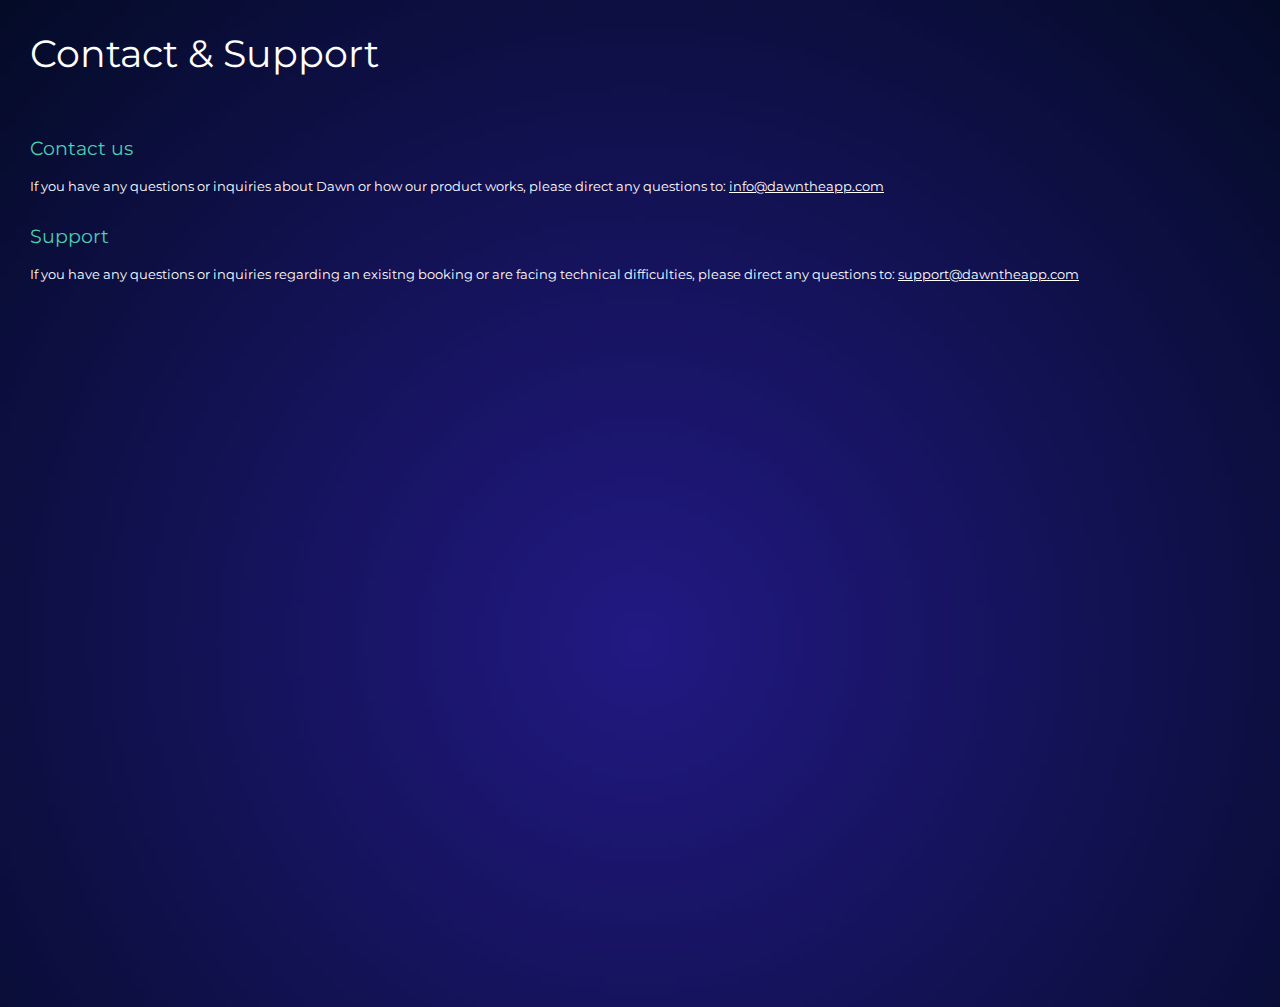
<file: ContactAndSupport.html>
<html>
<meta charset="UTF-8">

<head>
    <!-- Global site tag (gtag.js) - Google Analytics -->
	<script async src="https://www.googletagmanager.com/gtag/js?id=G-M00E88LXFE"></script>
	<script>
	  window.dataLayer = window.dataLayer || [];
	  function gtag(){dataLayer.push(arguments);}
	  gtag('js', new Date());

	  gtag('config', 'G-M00E88LXFE');
    </script>

    <title>Dawn</title>
    <meta name="Description" content="Dawn Contact and Support" />
    <meta name="keywords" content="Nightclub,Dayclub,Booking app,Las Vegas,Table Reservation,Bottle Service,Skip the line" />
    <meta name="viewport" content="width=device-width, initial-scale=1" />
    <link rel="stylesheet" href="Style.css" />
    <script src="script/redirection-mobile.js"></script>
    <script>
        SA.redirection_mobile ({
		    mobile_url : "dawntheapp.com/MobileHomePage",
		    mobile_prefix : "https",
	});
    </script>
</head>

<body>
    <p id="mainTitle">Contact & Support</p>
    <div id="scrollDiv">
        <p id="secondaryTitle">Contact us</p>
        <p id="regularText">If you have any questions or inquiries about Dawn or how our product works, please direct any questions to: <a href="mailto:info@dawntheapp.com" style="color:#fff" /a>info@dawntheapp.com</a></p>
        <p id="secondaryTitle">Support</p>
        <p id="regularText">If you have any questions or inquiries regarding an exisitng booking or are facing technical difficulties, please direct any questions to: <a href="mailto:support@dawntheapp.com" style="color:#fff" /a>support@dawntheapp.com</a></p>

        <br><br><br><br><br><br><br><br><br><br>
    </div>


</body>

</html>
</file>
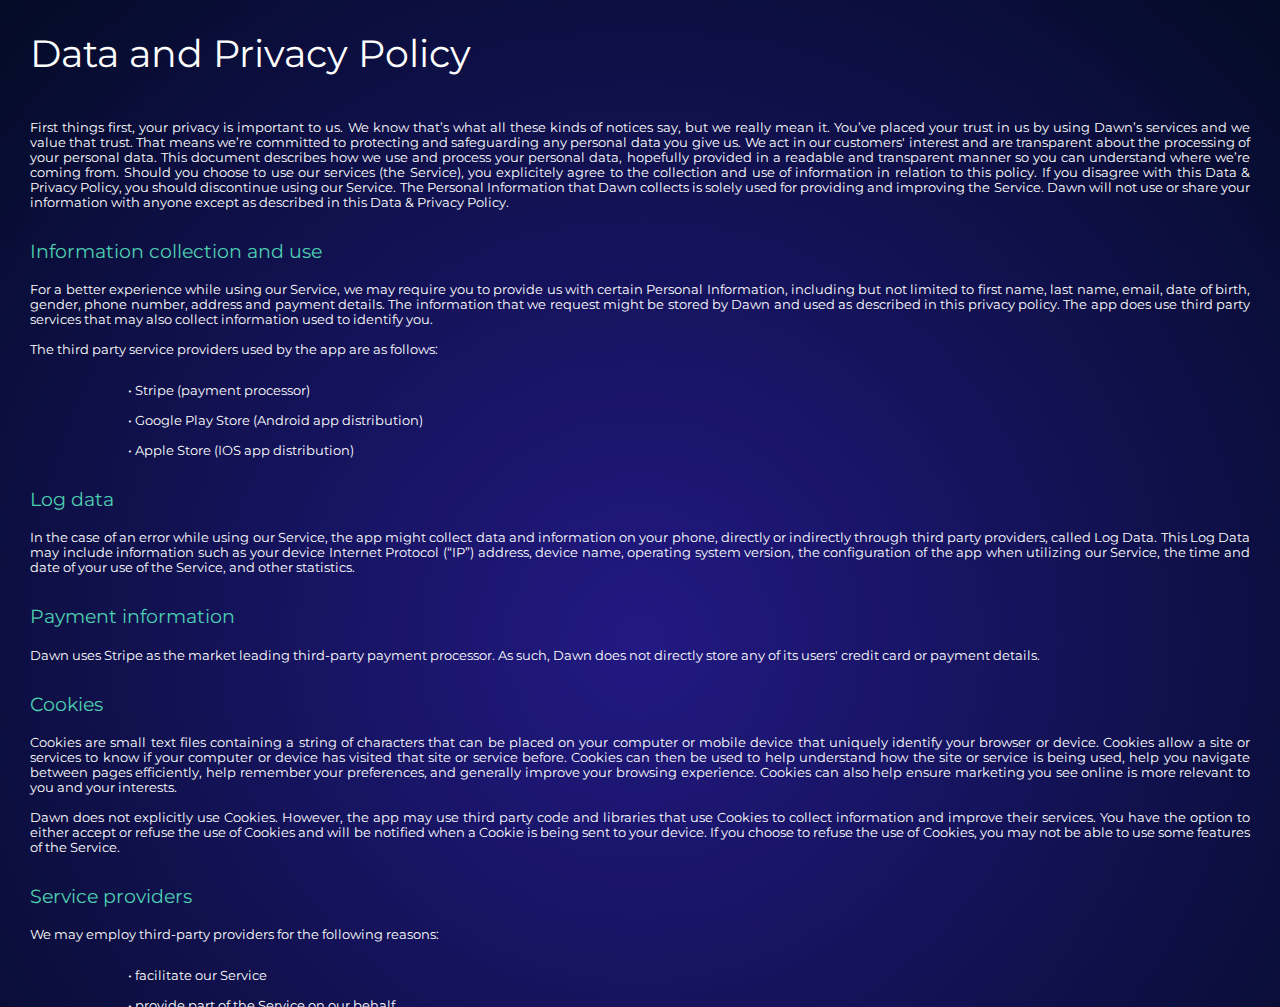
<file: PrivacyPolicy.html>
<html>
<meta charset="UTF-8">

<head>
    <!-- Global site tag (gtag.js) - Google Analytics -->
	<script async src="https://www.googletagmanager.com/gtag/js?id=G-M00E88LXFE"></script>
	<script>
	  window.dataLayer = window.dataLayer || [];
	  function gtag(){dataLayer.push(arguments);}
	  gtag('js', new Date());

	  gtag('config', 'G-M00E88LXFE');
    </script>

    <title>Dawn</title>
    <meta name="Description" content="Dawn Data and Privacy policy" />
    <meta name="keywords" content="Nightclub,Dayclub,Booking app,Las Vegas,Table Reservation,Bottle Service,Skip the line" />
    <meta name="viewport" content="width=device-width, initial-scale=1" />
    <link rel="stylesheet" href="Style.css" />
    <script src="script/redirection-mobile.js"></script>
    <script>
        SA.redirection_mobile ({
		    mobile_url : "dawntheapp.com/MobileHomePage",
		    mobile_prefix : "https",
	});
    </script>
</head>

<body>
    <p id="mainTitle">Data and Privacy Policy</p>
    <div id="scrollDiv">
        <p id="regularText">First things first, your privacy is important to us. We know that’s what all these kinds of notices say, but we really
            mean it. You’ve placed your trust in us by using Dawn’s services and we value that trust. That means we’re committed
            to protecting and safeguarding any personal data you give us. We act in our customers' interest and are transparent
            about the processing of your personal data. This document describes how we use and process your personal data,
            hopefully provided in a readable and transparent manner so you can understand where we’re coming from. Should
            you choose to use our services (the Service), you explicitely agree to the collection and use of information in relation to
            this policy. If you disagree with this Data & Privacy Policy, you should discontinue using our Service. The
            Personal Information that Dawn collects is solely used for providing and improving the Service. Dawn will not
            use or share your information with anyone except as described in this Data & Privacy Policy.
        </p>
        <p id="secondaryTitle">Information collection and use</p>
        <p id="regularText">For a better experience while using our Service, we may require you to provide us with certain Personal Information,
            including but not limited to first name, last name, email, date of birth, gender, phone number, address and payment
            details. The information that we request might be stored by Dawn and used as described in this privacy policy.
            The app does use third party services that may also collect information used to identify you.<br><br>The third
            party service providers used by the app are as follows:<br>
        </p>
        <p id="tabText">• Stripe (payment processor)<br><br>• Google Play Store (Android app distribution)<br><br>•
            Apple Store (IOS app distribution)</p>
        <p id="secondaryTitle">Log data</p>
        <p id="regularText">In the case of an error while using our Service, the app might collect data and information on your phone, directly
            or indirectly through third party providers, called Log Data. This Log Data may include information such as your
            device Internet Protocol (“IP”) address, device name, operating system version, the configuration of the app
            when utilizing our Service, the time and date of your use of the Service, and other statistics.<br>
        </p>

        <p id="secondaryTitle">Payment information</p>
        <p id="regularText">Dawn uses Stripe as the market leading third-party payment processor. As such, Dawn does not directly store any of
            its users' credit card or payment details.<br>
        </p>

        <p id="secondaryTitle">Cookies</p>
        <p id="regularText">Cookies are small text files containing a string of characters that can be placed on your computer or mobile device
            that uniquely identify your browser or device. Cookies allow a site or services to know if your computer or device
            has visited that site or service before. Cookies can then be used to help understand how the site or service
            is being used, help you navigate between pages efficiently, help remember your preferences, and generally improve
            your browsing experience. Cookies can also help ensure marketing you see online is more relevant to you and your
            interests.
            <br><br>Dawn does not explicitly use Cookies. However, the app may use third party code and libraries that use
            Cookies to collect information and improve their services. You have the option to either accept or refuse the
            use of Cookies and will be notified when a Cookie is being sent to your device. If you choose to refuse the use
            of Cookies, you may not be able to use some features of the Service.
            <br>
        </p>
        <p id="secondaryTitle">Service providers</p>
        <p id="regularText">We may employ third-party providers for the following reasons:<br></p>
        <p id="tabText">• facilitate our Service<br><br>• provide part of the Service on our behalf<br><br>• perform Service-related services<br><br>•
            assist Dawn with analyzing how the Service is used<br><br></p>
        <p id="regularText">In order for third-party providers to perform these tasks on our behalf, they may have access to all or part of your
            Personal Information and cannot disclose or use that information for any other purpose than completing such tasks.
            <br>
        </p>
        <p id="secondaryTitle">Security</p>
        <p id="regularText">We value your trust in providing us with your Personal Information. While we are striving to use state-of-the-art
            means of protecting it, no method of transmission over the internet, or method of electronic storage is 100%
            secure and reliable, and we cannot guarantee its absolute security.
            <br>
        </p>
        <p id="secondaryTitle">Links to other sites</p>
        <p id="regularText">The Service may contain links to other websites. If you click on a third-party link, you will be directed to that
            website. Note that these external sites are not operated by Dawn and therefore out of the scope of this Policy.
            Dawn strongly advises you to review the respective Privacy Policy of external sites before browsing them. Dawn
            has no control over and assumes no responsibility for the content, privacy policies, or practices of any third-party
            websites.
            <br>
        </p>
        <p id="secondaryTitle">Protection of minors</p>
        <p id="regularText">Our Services do not address anyone under the age of 18. We do not knowingly collect personally identifiable information
            from individuals under 18. In the case we discover that an individual under 18 has provided us with personal
            information, we will immediately delete that data from our database and third-party providers. If you are a parent
            or guardian and you are aware that a minor has provided us with personal information, please contact us so that
            we can take the necessary measures.
            <br>
        </p>
        <p id="secondaryTitle">Changes to this policy</p>
        <p id="regularText">We may update our Data & Privacy Policy from time to time. You are therefore advised to review this page periodically
            for any changes. Changes will be posted on this page and effective immediately unless specified otherwise.
            <br>
        </p>
        <p id="secondaryTitle">Contact us</p>
        <p id="regularText">Please direct any questions to: <a href="mailto:info@dawntheapp.com" style="color:#fff" /a>info@dawntheapp.com</a></p>
        <br><br><br><br><br><br><br><br><br><br>
    </div>


</body>

</html>
</file>
<file: Style.css>
/* @import url(font-awesome.min.css); */
@import url("https://fonts.googleapis.com/css?family=Montserrat&display=swap");

body {
  /* background-color: #0B004C; */
  background-image: url("images/radial-background.png");
  background-size: cover;
  margin: 0px;
  height: 100%;
  overflow: hidden;
}

h1 {
  font-size: 1.5vw;
  font-family: "Montserrat";
  color: #ffffff;
  position: relative;
  left: 30px;
  top: 30px;
  -moz-text-size-adjust: auto;
}
#floatBck {
  background-image: url("images/DawnFloatReflectionPurple.png");
  background-color: #1A156A;
  background-size: cover;
  margin: 0px;
  height: 100%;
  overflow: hidden;
}
#lottie {
  /* background-color:#0B004C; */
  background-image: url("images/radial-background.png");
  background-size: cover;
  width: 100%;
  height: 100%;
  display: block;
  /* overflow: hidden; */
  /* transform: translate3d(0,0,0); */
  text-align: center;
  justify-content: center;
  opacity: 1;
}
footer {
  position: absolute;
  right: 0;
  bottom: 0;
  left: 0;
  text-align: left;
  padding-left: 1vw;
  padding-right: 1vw;
}
#footerBox {
  display: flex;
  flex: 1;
  flex-direction: row;
  justify-content: space-between;
  align-items: flex-end;
  padding-right: 0vw;
  padding-left: 0vw;
  font-size: 1vw;
  font-family: "Montserrat";
  color: #fff;
}
#footerText {
  font-size: 0.7vw;
  font-family: "Montserrat";
  color: #838a98;
  font-style: italic;
}
#centerContent {
 display: flex;
 flex: 1;
 flex-direction: column;
 align-items: center;
}
#scrollDiv {
  height: 100%;
  overflow-y: scroll;
}
#mainTitle {
  font-size: 3vw;
  font-family: "Montserrat";
  color: #fff;
  padding-bottom: 0px;
  padding-top: 30px;
  padding-left: 30px;
  margin-bottom: 30px;
}
#linkTitle {
  font-family: "Montserrat";
  color: #8675D7;
  text-align: center;
  text-decoration: none;

}
#topTitle {
  font-size: 2vw;
  font-family: "Montserrat";
  color: #fff;
  text-align: center;
  padding-top: 3vh;
  padding-bottom: 0;
}
#topTitleIndex {
  font-size: 3vw;
  font-family: "Montserrat";
  color: #fff;
  text-align: center;
  padding-top: 4vh;
  padding-bottom: 0vh;
}
#bottomTitleIndex {
  font-size: 2vw;
  font-family: "Montserrat";
  color: #fff;
  text-align: center;
  padding-top: 0vh;
  padding-bottom: 1vh;
}
#subTitle {
  font-size: 1.5vw;
  font-family: "Montserrat";
  color: #fff;
  text-align: center;
  padding-top: 0vh;
  padding-bottom: 0;
}
#bottomTitle {
  font-size: 1.3vw;
  font-family: "Montserrat";
  color: #8675D7;
  text-align: center;
  padding-top: 1vh;
}
#description {
  font-size: 1.15vw;
  font-family: "Montserrat";
  color: #fff;
  padding-left: 0vw;
}
#regularText {
  font-size: 1vw;
  font-family: "Montserrat";
  color: #fff;
  padding-left: 30px;
  padding-right: 30px;
  text-align: justify;
}
#secondaryTitle {
  font-size: 1.5vw;
  font-family: "Montserrat";
  color: #4dcfb1;
  padding-left: 30px;
  padding-top: 10px;
  padding-bottom: 0px;
}
#greenTitle {
  font-size: 2vw;
  font-family: "Montserrat";
  color: #4dcfb1;
  padding-bottom: 1vh;
}
#centeredTitle {
  font-size: 1vw;
  font-family: "Montserrat";
  color: #ffffff;
  padding-top: 2vh;
  padding-bottom: 1vh;
}
#centeredTitleSmall {
  font-size: 1vw;
  font-family: "Montserrat";
  color: #ffffff;
  padding-top: 2vh;
  padding-bottom: vh;
}
#mobileCenteredTitle {
  font-size: 4vw;
  font-family: "Montserrat";
  color: #ffffff;
  padding-top: 2vh;
  padding-bottom: 2vh;
}
#tabText {
  font-size: 1vw;
  font-family: "Montserrat";
  color: #fff;
  padding-top: 1em;
  padding-left: 10em;
  padding-bottom: 0em;
  text-align: justify;
}
#iconText {
  font-size: 0.8vw;
  font-family: "Montserrat";
  color: #8675D7;
  text-decoration: none;
  padding-top: 0.5em;
}
#iconTextSmall {
  font-size: 0.7vw;
  font-family: "Montserrat";
  color: #8675D7;
  text-decoration: none;
  padding-top: 0.3em;
}
#mobileIconText {
  font-size: 3vw;
  font-family: "Montserrat";
  color: #4dcfb1;
  text-decoration: none;
  padding-top: 0.5vh;
}
#resizeImage {
  width: 80vw;
}
#resizeImageDesktop {
  width: 10vw;
  margin-right: 7vw;
}
#bckImage {
  width: 40vw;
  position: absolute;
  opacity: 0.1;
  left: 30%;
  margin-top: 7vh;
  pointer-events: none;
}
#posterImage {
  width: 18vw;
}
#greyText {
  font-size: 1vw;
  font-family: "Montserrat";
  color: #838a98;
  padding-top: 5vh;
  padding-left: 3vw;
}
#dayText {
  font-size: 2vw;
  font-family: "Montserrat";
  color: #4dcfb1;
  padding:0;
}
#dateText {
  font-size: 1.5vw;
  font-family: "Montserrat";
  color: #838a98;
  padding:0;
}
</file>
